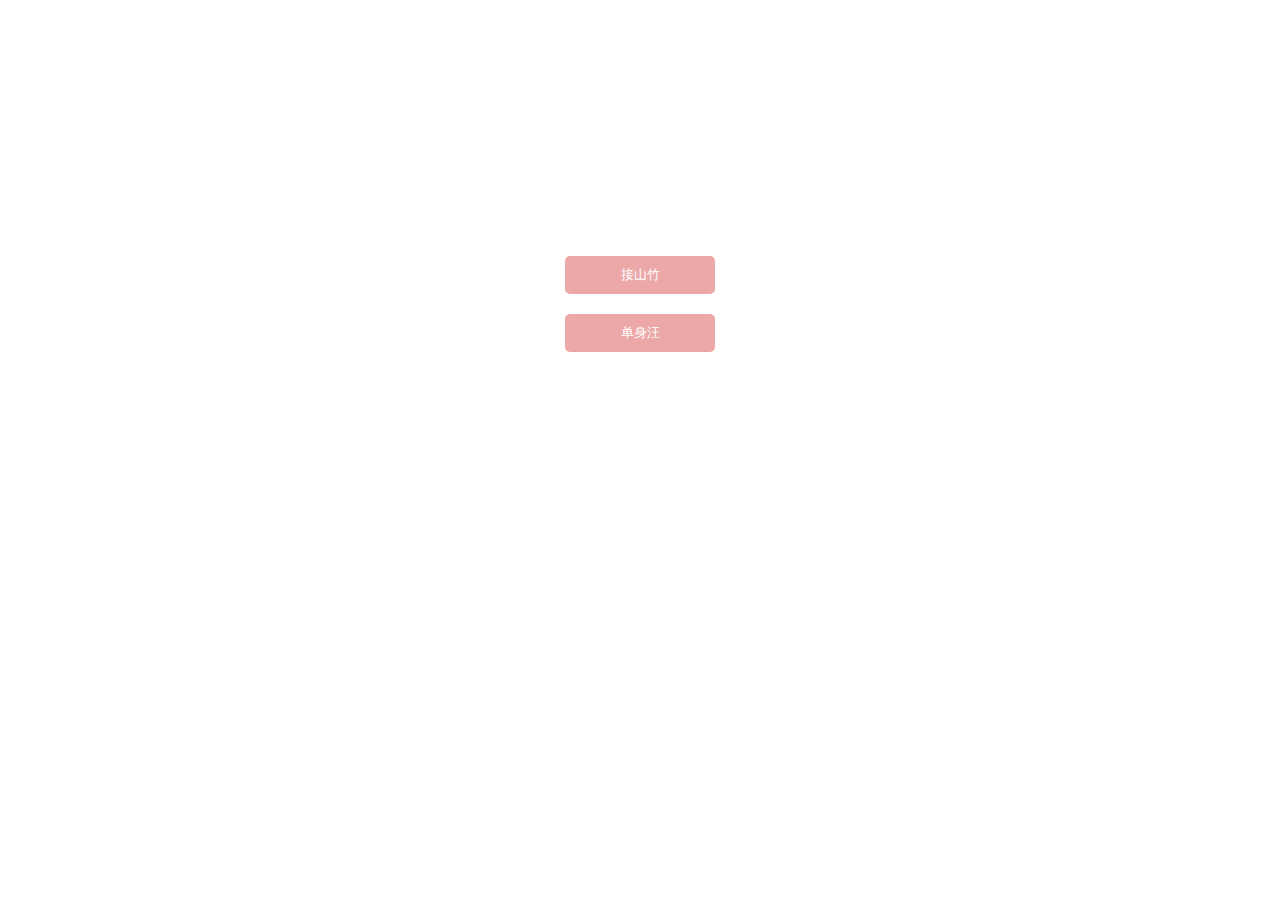
<file: index.html>
<!DOCTYPE html>
<html>
<head>
	<meta charset="UTF-8">
    <meta name="viewport" content="width=device-width, initial-scale=1, maximum-scale=1, user-scalable=no">
    <title>kkw</title>
    <script src="./assets/js/jquery-1.12.1.min.js"></script>
    <script src="./assets/js/easing.js"></script>
    <script src="./assets/js/jquery.touchSwipe.min.js"></script>
    <style type="text/css">
		* {
			padding: 0;
			margin: 0;
			box-sizing: border-box;
			font-family: 'Century Gothic', sans-serif;
		}
		body {
			width: 100%;
		}
		.container {
			width: 300px;
			margin: 20% auto;
		}
		button {
			width: 50%;
			margin: 0 auto 20px auto;
			padding: 10px;
			text-align: center;
			color: #fff;
			background: #ECA8A8;
			border: 0;
			border-radius: 5px;
			display: block;
			cursor: pointer;
		}
	</style>
</head>
<body>
	<div class="container">
    	<button onClick="self.location.href='game1.html'">接山竹</button>
        <button onClick="self.location.href='game2.html'">单身汪</button>
    </div>
</body>
</html
</file>
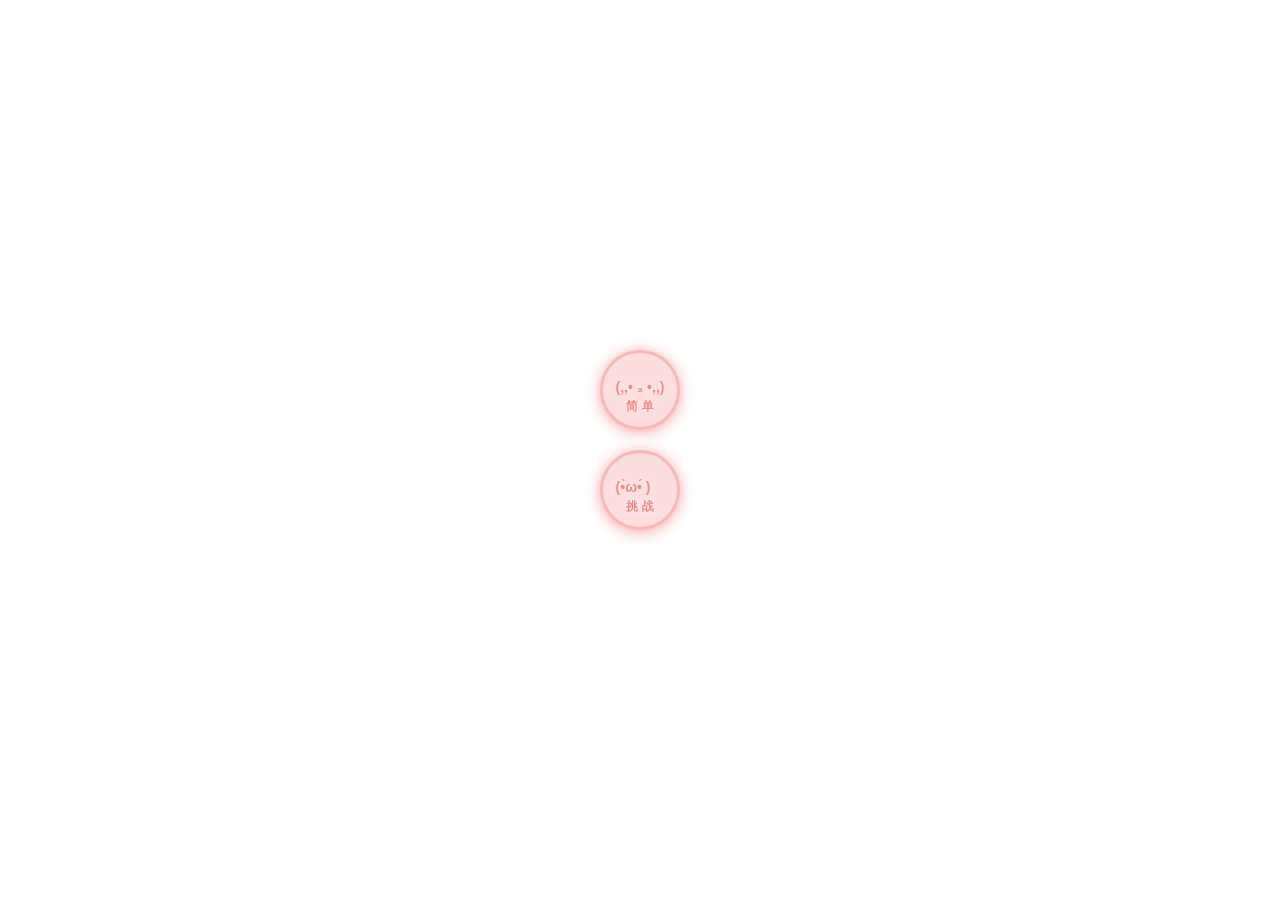
<file: game1.html>
<!DOCTYPE html>
<html>
<head>
	<meta charset="UTF-8">
    <meta name="viewport" content="width=device-width, initial-scale=1, maximum-scale=1, user-scalable=no">
    <title>kkw</title>
    <link href="./assets/css/game1.css" rel="stylesheet" type="text/css" />
    <script src="./assets/js/jquery-1.12.1.min.js"></script>
    <script src="./assets/js/easing.js"></script>
    <script src="./assets/js/jquery.touchSwipe.min.js"></script>
    
</head>
<body>
	<div class="container" data-mute="vol"></div>
	<div class="spec">
		<div class="bonus-group">
			<div class="images clearfix">
				<img src="./assets/images/item1.png">
				<img src="./assets/images/item2.png">
				<img src="./assets/images/item3.png">
				<img src="./assets/images/item4.png">
				<img src="./assets/images/item5.png">
			</div>
			<div class="text">
				Perfect +20<br/>
				Great&nbsp;&nbsp;&nbsp;+10
			</div>
		</div>
		<div class="bonus-group minus-group">
			<div class="images clearfix">
				<img src="./assets/images/item0.png">
			</div>
			<div class="text">
				Bomb&nbsp;&nbsp;&nbsp;-30
			</div>
		</div>
	</div>
	<div id="preload-0"></div><div id="preload-1"></div><div id="preload-2"></div><div id="preload-3"></div><div id="preload-4"></div><div id="preload-5"></div><div id="preload-box"></div><div id="preload-box-miss"></div>
	<audio id="audio1" src="./assets/audio/1.mp3" autobuffer="true" hidden="true" />
	<audio id="audio2" src="./assets/audio/2.mp3" autobuffer="true" hidden="true" />
	<audio id="audio3" src="./assets/audio/3.mp3" autobuffer="true" hidden="true" />
	<audio id="audio4" src="./assets/audio/4.mp3" autobuffer="true" hidden="true" />
	<audio id="audio5" src="./assets/audio/5.mp3" autobuffer="true" hidden="true" />
	<audio id="audio6" src="./assets/audio/6.mp3" autobuffer="true" hidden="true" />
	<audio id="audio7" src="./assets/audio/7.mp3" autobuffer="true" hidden="true" />
	<audio id="audio8" src="./assets/audio/8.mp3" autobuffer="true" hidden="true" />
	<audio id="audio9" src="./assets/audio/9.mp3" autobuffer="true" hidden="true" />
	<audio id="audiobgm" src="./assets/audio/bgm.mp3" autobuffer="true" loop="true" hidden="true" />
	<script src="./assets/js/common.js"></script>
    <script src="./assets/js/game1.js"></script>
    <script>
		$(function() {
			var funcPort =　function() {
				if (!$('.container').hasClass('active')) {
					$('.container').html('<div class="mode-panel"><div class="mode-easy mode">(,,• ₃ •,,)<br/><span>简 单</span></div><div class="mode-normal mode">(•̀ω•́ )ゝ<br/><span>挑 战</span></div></div>');
				}
			}
			var funcLand = function() {
				if (!$('.container').hasClass('active')) {
					$('.container').html('<div style="width: 100%; text-align: center; position: absolute; top: 48%">Pls rotate your screen</div>');
				}
			}
			
			orient(funcPort, funcLand);
			$(window).on( 'orientationchange', function(e){
				window.location.reload();
				orient(funcPort, funcLand);
			});
			
			$('.container').on('click', '.mode', function() {
				var $this = $(this);
				$('.mode-panel').fadeOut(300);
				setTimeout(function() {
					if ($this.hasClass('mode-easy')) {
						$('.container').html('').game1({
							'target': [0, 400, 400, 500, 500, 500, 600, 600, 600, 600, 700],
							'createSpd': [0, 800, 800, 750, 750, 700, 700, 650, 650, 600, 600],
							'fallSpd': [0, 900, 850, 850, 800, 800, 750, 750, 700, 700, 650]
						});
					} else if ($this.hasClass('mode-normal')) {
						$('.container').html('').game1();
					}
				}, 300);
			});

		});
	</script>
</body>
</html>
</file>
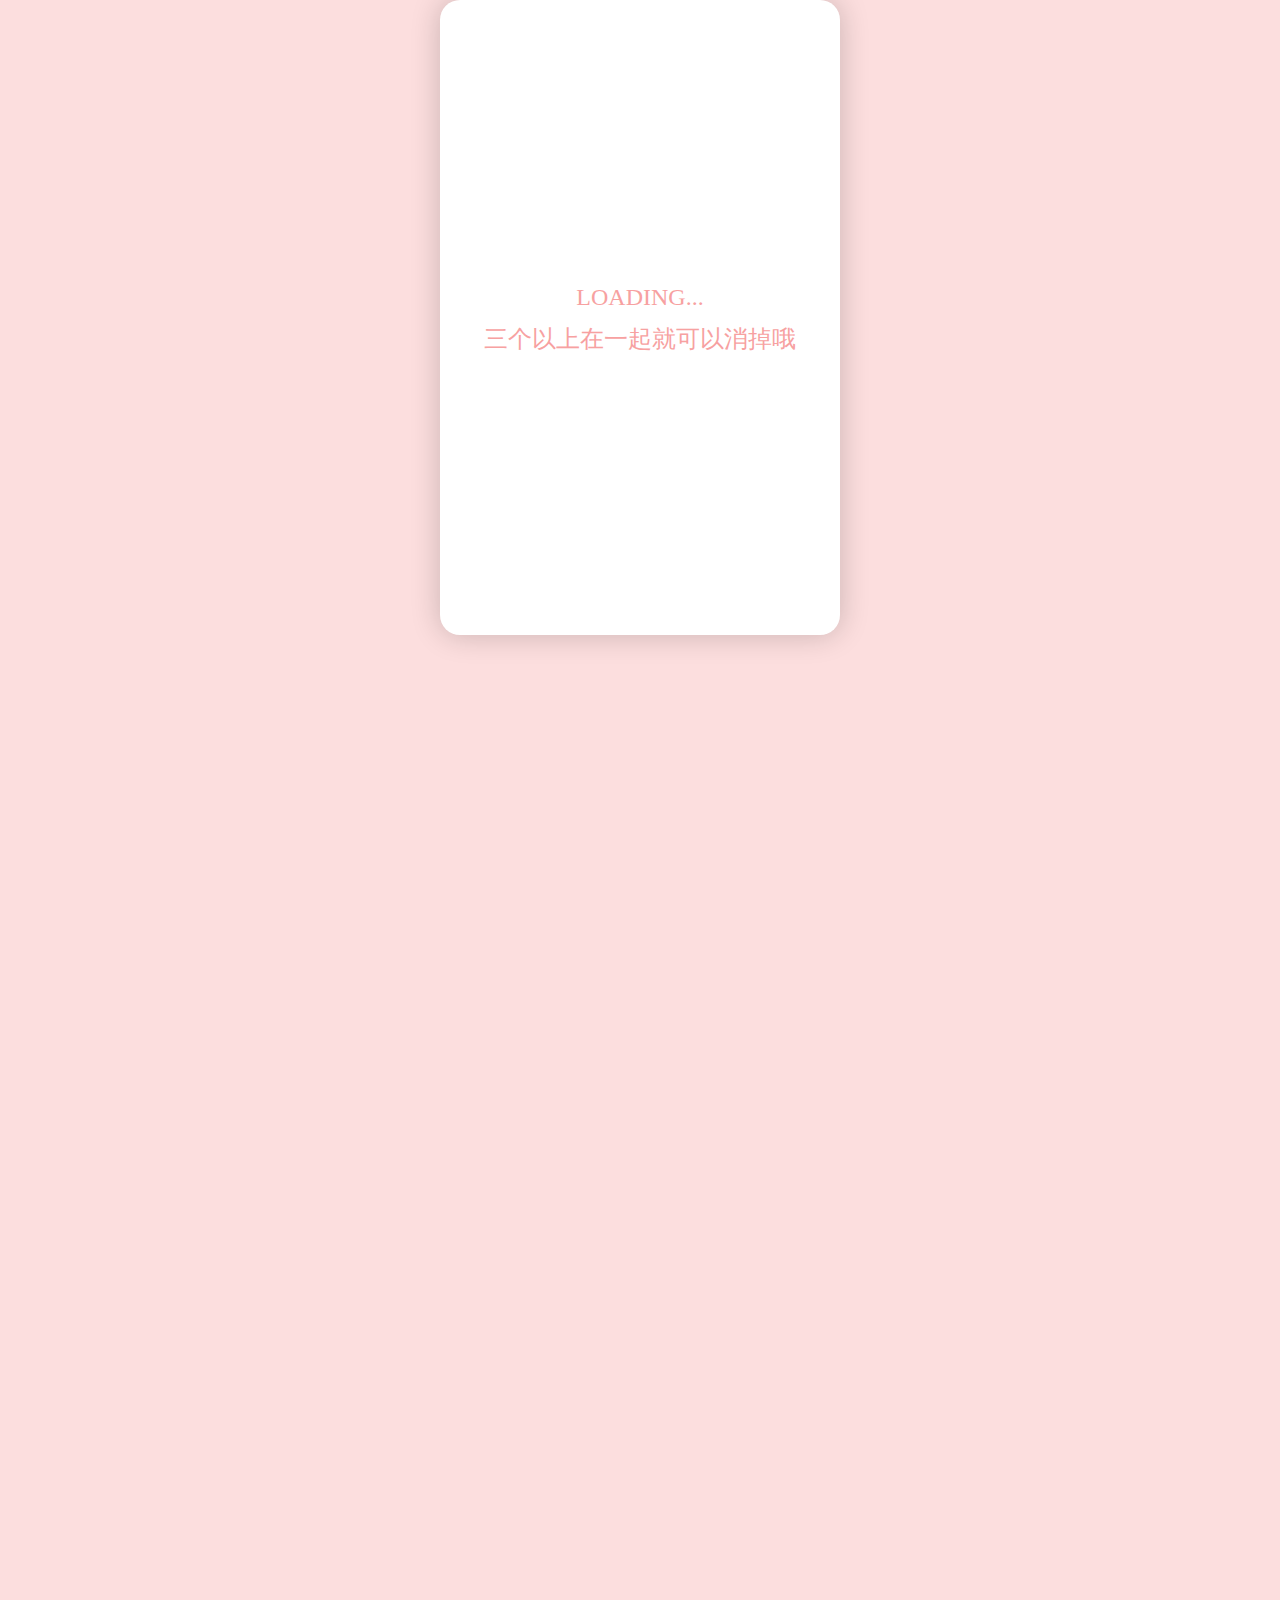
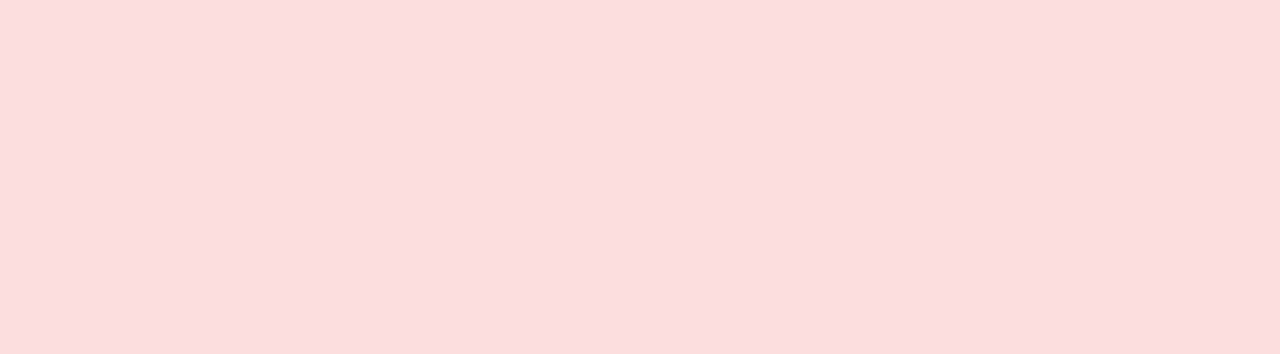
<file: game2.html>
﻿<!DOCTYPE html> 
<html> 
<head>
	<meta charset="UTF-8">
    <meta name="viewport" content="width=device-width, initial-scale=1, maximum-scale=1, user-scalable=no">
    <title>kkw</title>
	<link href="./assets/css/game2.css" rel="stylesheet">
	<script src="./assets/js/jquery-1.12.1.min.js"></script>	
</head>
<body>

<div class="wrapper">
	<div class="container" data-mute="vol"></div>
</div>

<div class="preload">
	<img src="./assets/images/g2/1-1.png" /><img src="./assets/images/g2/1-2.png" /><img src="./assets/images/g2/1-3.png" /><img src="./assets/images/g2/1-4.png" /><img src="./assets/images/g2/1-5.png" /><img src="./assets/images/g2/1-6.png" /><img src="./assets/images/g2/1-7.png" /><img src="./assets/images/g2/1-8.png" /><img src="./assets/images/g2/1-9.png" />
	<img src="./assets/images/g2/2-1.jpg" /><img src="./assets/images/g2/2-2.jpg" /><img src="./assets/images/g2/2-3.jpg" /><img src="./assets/images/g2/2-4.jpg" /><img src="./assets/images/g2/2-5.jpg" /><img src="./assets/images/g2/2-6.jpg" />
	<img src="./assets/images/g2/3-1.jpg" /><img src="./assets/images/g2/3-2.jpg" /><img src="./assets/images/g2/3-3.jpg" /><img src="./assets/images/g2/3-4.jpg" /><img src="./assets/images/g2/3-5.jpg" /><img src="./assets/images/g2/3-6.jpg" />
</div>

<audio id="audio1" src="./assets/audio2/1.mp3" autobuffer="true" hidden="true"></audio>
<audio id="audio2" src="./assets/audio2/1.mp3" autobuffer="true" hidden="true"></audio>
<audio id="audio3" src="./assets/audio2/1.mp3" autobuffer="true" hidden="true"></audio>
<audio id="audiom1" src="./assets/audio2/mis1.mp3" autobuffer="true" hidden="true"></audio>
<audio id="audiom2" src="./assets/audio2/mis2.mp3" autobuffer="true" hidden="true"></audio>
<audio id="audiol1" src="./assets/audio2/low1.mp3" autobuffer="true" hidden="true"></audio>
<audio id="audiol2" src="./assets/audio2/low2.mp3" autobuffer="true" hidden="true"></audio>
<audio id="audiol3" src="./assets/audio2/low3.mp3" autobuffer="true" hidden="true"></audio>
<audio id="audioh1" src="./assets/audio2/high1.mp3" autobuffer="true" hidden="true"></audio>
<audio id="audioh2" src="./assets/audio2/high2.mp3" autobuffer="true" hidden="true"></audio>
<audio id="audiono" src="./assets/audio2/no.mp3" autobuffer="true" hidden="true"></audio>
<audio id="audiogift" src="./assets/audio2/gift.mp3" autobuffer="true" hidden="true"></audio>
<audio id="audiobgm" src="./assets/audio2/bgm.mp3" autobuffer="true" loop="true" hidden="true"></audio>

<script src="./assets/js/common.js"></script>
<script src="./assets/js/game2.js"></script>
<script>
	$(function() {
		var i = 0, t = 0;
		var funcPort =　function() {
			if (!$('.container').hasClass('active')) {
				loadGame();
			}
		}
		var funcLand = function() {
			if (!$('.container').hasClass('active')) {
				if ($(window).height() > 635) {
					loadGame();
				} else {
					$('.container').html('<div class="loading">PLS ROTATE</div>');
				}
			}
		}
		var loadGame = function() {
			if (i > 20) {
				$('.container').html('').game2();
				return;
			}
			$('.container').html('<div class="loading">LOADING...<br/>三个以上在一起就可以消掉哦</div>');
			var itv = setInterval(function() {
				t++;
				if (t > 5 || i > 20) {
					$('.container').html('').game2();
					clearInterval(itv);
				}
			}, 500)
		}
		var resize = function() {
			var w = $(window).width();
			var h = $(window).height();
			if (w < 430) {
				var ratio = w / 430;
				$('.wrapper').css({'transform': 'scale(' + ratio + ')'});
			} else if (h < 635) {
				var ratio = h / 635;
				$('.wrapper').css({'transform': 'scale(' + ratio + ')'});
			} else {
				$('.wrapper').css({'transform': 'scale(1)'});
			}
		}

		$('.preload img').load(function() { i++ })

		orient(funcPort, funcLand);
		$(window).on( 'orientationchange', function(e){
			window.location.reload();
			orient(funcPort, funcLand);
		});
			
		resize();
		$(window).on('resize', function() {
			resize();
		});

	});
</script>
</body>
</html>
</file>
<file: assets/css/game1.css>
* {
  padding: 0;
  margin: 0;
  box-sizing: border-box;
  font-family: 'Century Gothic', sans-serif;
}
html,
body {
  height: 100%;
}
body {
  background: #ffffff;
}
.container {
  width: 100%;
  height: 100%;
  background: #ffffff;
}
.container .mode-panel {
  position: fixed;
  z-index: 100;
  width: 80px;
  height: 200px;
  top: 50%;
  left: 50%;
  font-size: 14px;
  line-height: 45px;
  text-align: center;
  margin-left: -40px;
  margin-top: -100px;
  color: #f58989;
}
.container .mode-panel .mode {
  border: 3px solid #f9b8b8;
  background: #fcdede;
  height: 80px;
  border-radius: 40px;
  margin-bottom: 20px;
  line-height: 18px;
  padding: 25px 0 10px;
  box-shadow: 0 2px 15px #f7a5a5;
  text-shadow: 0 0 5px #fff;
  font-weight: bold;
}
.container .mode-panel .mode > span {
  font-size: 12px;
}
.container .start,
.container .next,
.container .retry {
  display: none;
  position: fixed;
  z-index: 100;
  width: 120px;
  height: 80px;
  border: 3px solid #f9b8b8;
  background: #fcdede;
  border-radius: 40px;
  color: #f58989;
  text-shadow: 0 0 5px #fff;
  padding: 18px 0 10px;
  top: 50%;
  left: 50%;
  font-size: 16px;
  line-height: 18px;
  text-align: center;
  margin-left: -60px;
  margin-top: -55px;
  font-weight: bold;
}
.container .start > span,
.container .next > span,
.container .retry > span {
  font-size: 12px;
}
.container .gameover,
.container .gameclear {
  display: none;
  position: fixed;
  z-index: 80;
  background: #f9b8b8;
  width: 200px;
  height: 120px;
  padding: 15px;
  top: 50%;
  left: 50%;
  margin-top: -130px;
  margin-left: -100px;
  text-align: center;
  font-size: 14px;
  letter-spacing: 1px;
  line-height: 25px;
  color: #ffffff;
  border-radius: 10px;
}
.container .bar {
  position: fixed;
  top: 0;
  padding: 15px;
  z-index: 30;
  opacity: 0.9;
  background: #f7a1a1;
  color: #ffffff;
  width: 100%;
  font-weight: bold;
  font-size: 16px;
  line-height: 20px;
  letter-spacing: 1px;
  text-align: center;
}
.container .lv {
  position: fixed;
  top: 0;
  left: 0;
  padding: 15px;
  z-index: 50;
  opacity: 0.9;
  text-align: left;
  color: #ffffff;
  font-size: 12px;
  line-height: 20px;
}
.container .mute {
  position: fixed;
  z-index: 50;
  top: 13px;
  right: 15px;
  font-size: 12px;
  line-height: 16px;
  color: #ffffff;
  background: #f9b8b8;
  border: 2px solid #ffffff;
  border-radius: 15px;
  padding: 2px 10px;
}
.container .mute.active {
  background: #f58989;
}
.container .miss {
  position: fixed;
  z-index: 50;
  top: 60px;
  right: 15px;
  color: #ffffff;
  background: #f58989;
  border: 2px solid #fde7e7;
  border-radius: 9px;
  text-align: center;
  width: 25px;
  height: 25px;
  line-height: 20px;
}
.container .tip {
  display: none;
  position: fixed;
  z-index: 50;
  top: 30%;
  width: 100%;
  text-align: center;
  font-size: 70px;
  text-shadow: 0 0 3px #fde7e7;
  opacity: 0.8;
}
.container .tip.tip-perfect {
  color: #f58989;
}
.container .tip.tip-great {
  color: #f7a1a1;
}
.container .tip.tip-miss {
  color: #f9b8b8;
}
.container .tip.tip-bomb {
  color: #f58989;
}
.container .ground {
  display: none;
  width: 100%;
  border-top: 2px solid #f9b8b8;
  position: fixed;
  height: 70px;
  background: #f9b8b8;
  bottom: 0px;
}
.container .box {
  display: none;
  width: 120px;
  height: 180px;
  background-image: url('../images/box-1.gif');
  background-size: 120px 120px;
  background-repeat: no-repeat;
  background-position: center top;
  position: fixed;
  z-index: 20;
  bottom: 0;
  left: 0;
  border-radius: 10px;
}
.container .box .box-miss {
  display: none;
  width: 120px;
  height: 180px;
  background-image: url('../images/box-1.png');
  background-size: 120px 120px;
  background-repeat: no-repeat;
  background-position: center top;
}
.container .item {
  width: 40px;
  height: 40px;
  position: fixed;
  z-index: 30;
  top: -30px;
  left: 0;
}
.container .item.item0 {
  background-image: url('../images/item0.png');
  background-position: center center;
  background-repeat: no-repeat;
  background-size: 100% 100%;
}
.container .item.item1 {
  background: url('../images/item1.png') center center no-repeat;
  background-size: 40px 40px;
}
.container .item.item2 {
  background: url('../images/item2.png') center center no-repeat;
  background-size: 40px 40px;
}
.container .item.item3 {
  background: url('../images/item3.png') center center no-repeat;
  background-size: 40px 40px;
}
.container .item.item4 {
  background: url('../images/item4.png') center center no-repeat;
  background-size: 40px 40px;
}
.container .item.item5 {
  background: url('../images/item5.png') center center no-repeat;
  background-size: 40px 40px;
}
.container .circle {
  display: none;
  position: fixed;
  z-index: 120;
  width: 140px;
  height: 140px;
  border-radius: 70px;
  border: 4px solid #f7a1a1;
  background-color: #fff;
  left: 50%;
  margin-left: -70px;
  top: 100%;
  margin-top: 50px;
}
.container .circle.circle-clear {
  background-image: url('../images/box-1.gif');
  background-size: 160px 160px;
  background-position: -42px 12px;
  background-repeat: no-repeat;
}
.container .circle.circle-over {
  background-image: url('../images/box-1.png');
  background-size: 160px 160px;
  background-position: -42px 12px;
  background-repeat: no-repeat;
}
.container .gift {
  position: fixed;
  z-index: 120;
  width: 100%;
  height: 250px;
  bottom: -250px;
}
.container .gift#gift1,
.container .gift#gift2,
.container .giftgift3 {
  background: url('../images/gift1.png') 50% -10% no-repeat;
}
.container .gift#gift4,
.container .gift#gift5,
.container .giftgift6 {
  background: url('../images/gift1.png') 20% -5% no-repeat;
}
.container .gift#gift7 {
  background: url('../images/gift1.png') -10% top no-repeat;
}
.spec {
  display: none;
  position: fixed;
  z-index: 100;
  top: 20%;
  left: 15%;
  right: 15%;
  background: #fbd0d0;
  border-radius: 30px;
  padding: 30px;
}
.spec .bonus-group .images img {
  width: 40px;
  height: 40px;
  padding: 5px;
  border: 2px solid #f9b8b8;
  background: #fff;
  border-radius: 10px;
  float: left;
  margin: 0 5px 5px;
}
.spec .bonus-group .text {
  text-align: left;
  color: #f58989;
  font-weight: bold;
  line-height: 18px;
  font-size: 14px;
  margin: 5px 10px;
}
.spec .bonus-group.minus-group {
  margin-top: 10px;
}
.clearfix:after {
  content: ".";
  display: block;
  height: 0;
  clear: both;
  visibility: hidden;
}
#preload-0 {
  background: url('../images/item0.png') no-repeat -9999px -9999px;
}
#preload-1 {
  background: url('../images/item1.png') no-repeat -9999px -9999px;
}
#preload-2 {
  background: url('../images/item2.png') no-repeat -9999px -9999px;
}
#preload-3 {
  background: url('../images/item3.png') no-repeat -9999px -9999px;
}
#preload-4 {
  background: url('../images/item4.png') no-repeat -9999px -9999px;
}
#preload-5 {
  background: url('../images/item5.png') no-repeat -9999px -9999px;
}
</file>
<file: assets/css/game2.css>
* {
  padding: 0;
  margin: 0;
  box-sizing: border-box;
  font-family: 'Century Gothic', 'Microsoft Yahei';
}
html,
body {
  height: 100%;
  width: 100%;
  overflow: hidden;
}
body {
  background: #fcdede;
  overflow: hidden;
}
.wrapper {
  width: 430px;
  height: 635px;
  margin: 0 auto;
  transform-origin: 0 0;
}
.container {
  width: 400px;
  height: 635px;
  background: #ffffff;
  margin: 0 auto;
  position: relative;
  box-shadow: 0 0 30px rgba(0, 0, 0, 0.2);
  border-radius: 20px;
  padding-bottom: 15px;
}
.container .loading {
  width: 400px;
  height: 84px;
  line-height: 42px;
  font-size: 24px;
  text-align: center;
  position: fixed;
  top: 50%;
  margin-top: -42px;
  color: #f7a1a1;
}
.container .progressbar {
  position: absolute;
  top: 605px;
  left: 5%;
  right: 5%;
}
.container .progressbar #progressbar {
  height: 15px;
  background: #fff;
  border: 1px solid #ddd;
  border-radius: 4px;
}
.container .progressbar #progressbar #progressbar-val {
  margin: 0px;
  background: #f7a1a1;
  border-radius: 4px;
  height: 100%;
}
.container .game_box {
  width: 370px;
  height: 520px;
  padding: 9px;
  position: absolute;
  top: 70px;
  left: 15px;
}
.container .boxcolumn {
  display: inline-block;
}
.container .box {
  display: block;
  width: 46px;
  height: 46px;
  text-align: center;
  font-size: 0px;
  line-height: 0px;
  border-radius: 8px;
  margin: 4px 2px;
  background-size: 100% 100%;
  background-color: #ffadc2;
  cursor: pointer;
}
.container .box.box00 {
  background-image: url('../images/g2/1-1.png');
}
.container .box.box01 {
  background-image: url('../images/g2/1-2.png');
}
.container .box.box02 {
  background-image: url('../images/g2/1-3.png');
}
.container .box.box03 {
  background-image: url('../images/g2/1-4.png');
}
.container .box.box04 {
  background-image: url('../images/g2/1-5.png');
}
.container .box.box05 {
  background-image: url('../images/g2/1-6.png');
}
.container .box.box06 {
  background-image: url('../images/g2/1-7.png');
}
.container .box.box07 {
  background-image: url('../images/g2/1-8.png');
}
.container .box.box08 {
  background-image: url('../images/g2/1-9.png');
}
.container .box.box10 {
  background-image: url('../images/g2/2-1.jpg');
}
.container .box.box11 {
  background-image: url('../images/g2/2-2.jpg');
}
.container .box.box12 {
  background-image: url('../images/g2/2-3.jpg');
}
.container .box.box13 {
  background-image: url('../images/g2/2-4.jpg');
}
.container .box.box14 {
  background-image: url('../images/g2/2-5.jpg');
}
.container .box.box15 {
  background-image: url('../images/g2/2-6.jpg');
}
.container .box.box20 {
  background-image: url('../images/g2/3-1.jpg');
}
.container .box.box21 {
  background-image: url('../images/g2/3-2.jpg');
}
.container .box.box22 {
  background-image: url('../images/g2/3-3.jpg');
}
.container .box.box23 {
  background-image: url('../images/g2/3-4.jpg');
}
.container .box.box24 {
  background-image: url('../images/g2/3-5.jpg');
}
.container .box.box25 {
  background-image: url('../images/g2/3-6.jpg');
}
.container .box.cl00 {
  background-color: #feebc8;
}
.container .box.cl01 {
  background-color: #e8d3c7;
}
.container .box.cl02 {
  background-color: #dae8ea;
}
.container .box.cl03 {
  background-color: #e7e7eb;
}
.container .box.cl04 {
  background-color: #d6e9ca;
}
.container .box.cl05 {
  background-color: #ead9e8;
}
.container .box.cl10 {
  background-color: #ffd994;
}
.container .box.cl11 {
  background-color: #edb18f;
}
.container .box.cl12 {
  background-color: #a9e0e8;
}
.container .box.cl13 {
  background-color: #bdbde2;
}
.container .box.cl14 {
  background-color: #b6ed93;
}
.container .box.cl15 {
  background-color: #e8a8e1;
}
.container .original {
  position: relative;
  top: -38px;
}
.container .inactivebox {
  opacity: 0.2;
}
.container .bonus {
  display: none;
  position: absolute;
  z-index: 20;
  font-size: 16px;
  text-shadow: 0px 0px 5px #ff8894;
}
.container .alertbox {
  display: none;
  position: fixed;
  z-index: 100;
  width: 400px;
  height: 540px;
  background: rgba(255, 255, 255, 0.85);
  padding: 180px 0 10px;
  top: 50px;
  left: 15px;
}
.container .alertbox .inner {
  width: 240px;
  margin: 0 auto;
  height: 120px;
  padding: 22px 20px 0;
  border: 8px solid #f9b8b8;
  background: #fff;
  border-radius: 8px;
  color: #f9b8b8;
  font-size: 20px;
  line-height: 20px;
  text-align: center;
  font-weight: bold;
  cursor: pointer;
}
.container .alertbox .inner > span {
  font-size: 20px;
}
.container .start,
.container .retry,
.container .gift,
.container .self {
  display: none;
  position: fixed;
  z-index: 100;
  color: #f58989;
  text-shadow: 0 0 5px #fff;
  top: 50%;
  left: 50%;
  font-size: 16px;
  line-height: 18px;
  text-align: center;
  margin-top: -55px;
  font-weight: bold;
  cursor: pointer;
}
.container .start > span,
.container .retry > span,
.container .gift > span,
.container .self > span {
  font-size: 12px;
}
.container .start {
  border: 3px solid #f9b8b8;
  width: 100px;
  height: 100px;
  border-radius: 50px;
  background: #fbd4d4;
  padding: 30px 0 0 2px;
  margin-left: -50px;
  box-shadow: 0 2px 15px #f7a5a5;
}
.container .retry,
.container .gift,
.container .self {
  font-size: 14px;
  width: 160px;
  height: 46px;
  padding: 5px 0 0;
  margin-left: -80px;
  background: #fde7e7;
  border: 1px solid #f9b8b8;
  border-radius: 10px;
}
.container .gift,
.container .self {
  margin-top: -116px;
}
.container .gameover {
  display: none;
  position: fixed;
  z-index: 80;
  background: #f9b8b8;
  width: 200px;
  height: 210px;
  padding: 15px;
  top: 50%;
  left: 50%;
  margin-top: -200px;
  margin-left: -100px;
  text-align: center;
  font-size: 14px;
  letter-spacing: 1px;
  line-height: 25px;
  color: #ffffff;
  border-radius: 10px;
  font-weight: bold;
}
.container .bar {
  position: absolute;
  top: 0;
  padding: 15px;
  z-index: 30;
  opacity: 0.9;
  background: #f7a1a1;
  color: #ffffff;
  width: 100%;
  font-weight: bold;
  font-size: 16px;
  line-height: 20px;
  letter-spacing: 1px;
  text-align: center;
}
.container #timer {
  position: absolute;
  top: 0;
  left: 0;
  padding: 15px;
  z-index: 50;
  opacity: 0.9;
  text-align: left;
  color: #ffffff;
  font-size: 12px;
  line-height: 20px;
}
.container .mute {
  position: absolute;
  z-index: 50;
  top: 13px;
  right: 15px;
  font-size: 12px;
  line-height: 16px;
  color: #ffffff;
  background: #f9b8b8;
  border: 2px solid #ffffff;
  border-radius: 15px;
  padding: 2px 10px;
  cursor: pointer;
}
.container .mute.active {
  background: #f58989;
}
.container .circle {
  display: none;
  position: fixed;
  z-index: 120;
  width: 140px;
  height: 140px;
  border-radius: 70px;
  border: 4px solid #f7a1a1;
  background-color: #fff;
  left: 50%;
  margin-left: -70px;
  top: 100%;
  margin-top: 50px;
}
.container .circle.circle-clear {
  background-image: url('../images/box-1.gif');
  background-size: 160px 160px;
  background-position: -42px 12px;
  background-repeat: no-repeat;
}
.preload {
  position: absolute;
  top: 100%;
  left: 100%;
  opacity: 0;
}
.clearfix:after {
  content: ".";
  display: block;
  height: 0;
  clear: both;
  visibility: hidden;
}
</file>
